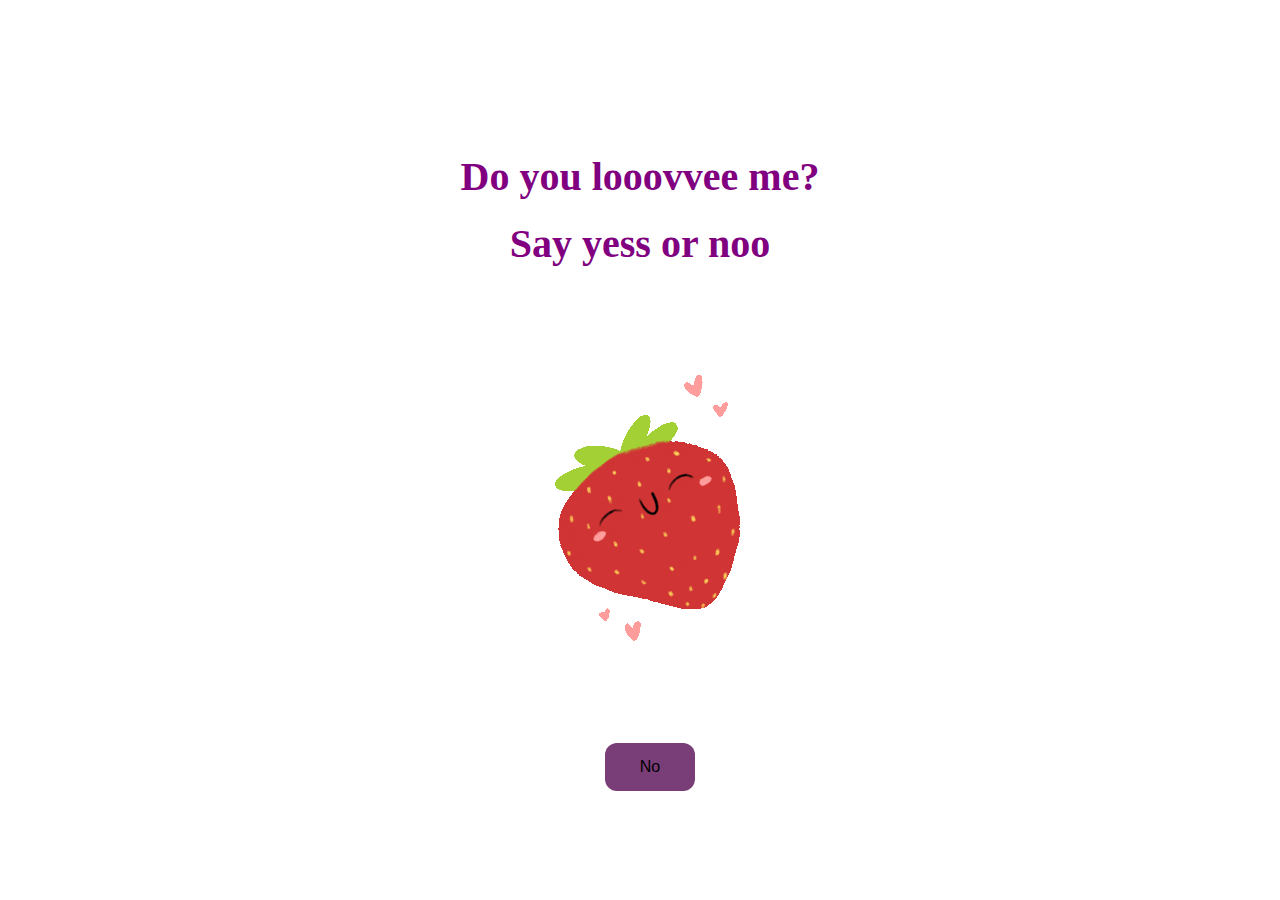
<file: Website/index.html>
<!DOCTYPE html>
<html lang="en">
<head>
    <link rel="stylesheet" href="./styles.css">
</head> 
<body>
    <div class="container">
        <div>
            <h1 class="header_text">Do you looovvee me?</h1>
            <h1 class="header_text">Say yess or noo</h1>
        </div>
        <div class="gif_container">
            <img src="giphy.gif" alt="Cute animated illustration">
        </div>
        <div class="buttons">
            <button class="btn" id="yesButton" onclick="nextPage()">Yes</button>
            <button class="btn" id="noButton" onmouseover="moveButton()" onclick="moveButton()">No</button>
        </div>
    </div>

    <script>
        function nextPage() {
            window.location.href = "yes.html";
        }

        function moveButton() {
            var button = document.getElementById('noButton');
            // Make sure the button has an absolute position
            button.style.position = "absolute";

            var x = Math.random() * (window.innerWidth - button.offsetWidth);
            var y = Math.random() * (window.innerHeight - button.offsetHeight);

            button.style.left = `${x}px`;
            button.style.top = `${y}px`;
        }
    </script> 
</body> 
</html>
</file>
<file: Website/styles.css>
body {
    display: flex;
    justify-content: center;
    align-items: center;
    height: 90vh;
    background-color: rgb(255, 255, 255);
    margin: 0;
    padding: 0;
    height: 100%;
}

#nobutton {
    position: absolute;
    margin-left: 150px;
    transition: 0.5s;
}

#yesbutton {
    position: absolute;
    margin-right: 150px;
}

.header_text{
    font-family: cursive;
    font-size: 40px;
    font-weight: 700;
    color: purple;
    text-align: center;
    margin-top: 20px;
    margin-bottom: 0;
    }

.buttons {
    display: flex;
    flex-direction: row;
    justify-content: center;
    align-items: center;
    margin-top: 20px;
    margin-left: 20px;
    position: relative;
}

.btn {
    background-color:rgb(121, 61, 119);
    color:black;
    padding: 15px 32px;
    text-align: center;
    display: inline-block;
    font-size: 16px;
    margin: 4px 2px;
    cursor:pointer;
    border: none;
    border-radius:12px;
    transition: background-color 0.3s ease;
    position: absolute;
}

.gif_container {
    display: flex;
    justify-content: center;
    align-items: center;
}

.container {
    height: 100vh;
    display: flex;
    justify-content: center;
    align-items: center;
    flex-direction: column;
}


@media only screen and (max-width: 320px) and (max-height: 568px) {
    body {
        height: 100vh;
    }

    .header_text {
        font-size: 20px;
    }

    img {
        height: 60vh;
    }

    .btn {
        padding: 10px 18px;
        font-size: 12px;
    }
}

@media only screen and (max-width: 414px) and (max-height: 736px) {
    body {
        height: 90vh;
    }

    .header_text {
        font-size: 28px;
    }

    img {
        height: 60vh;
    }

    .btn {
        padding: 15px 25px;
        font-size: 14px;
    }
}
</file>
